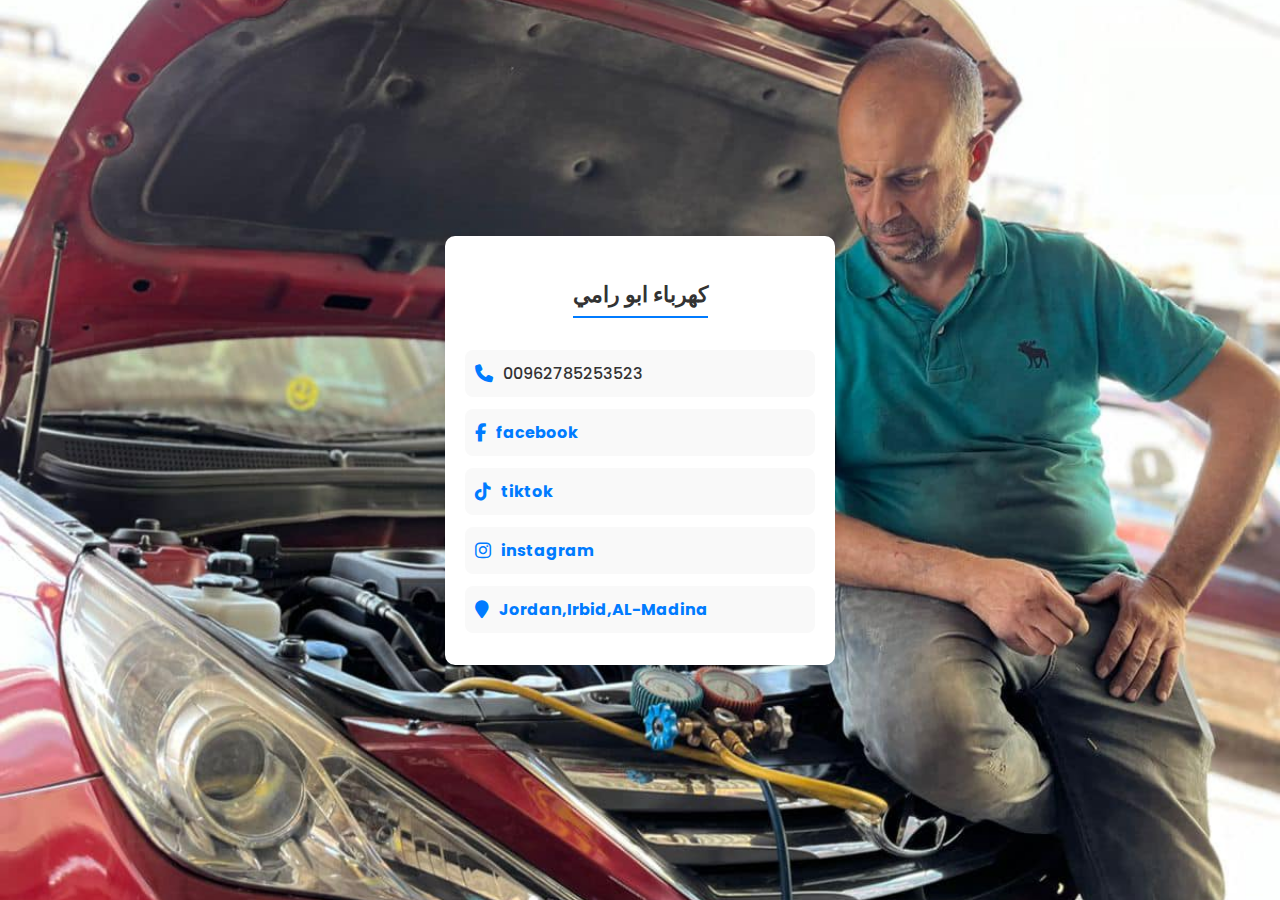
<file: index.html>
<!DOCTYPE html>
<html lang="en">
<head>
    <meta charset="UTF-8">
    <meta name="viewport" content="width=device-width, initial-scale=1.0">
    <title>Document</title>
    <link rel="stylesheet" href="https://cdnjs.cloudflare.com/ajax/libs/font-awesome/4.7.0/css/font-awesome.css" integrity="sha512-5A8nwdMOWrSz20fDsjczgUidUBR8liPYU+WymTZP1lmY9G6Oc7HlZv156XqnsgNUzTyMefFTcsFH/tnJE/+xBg==" crossorigin="anonymous" referrerpolicy="no-referrer" />
    <link rel="stylesheet" href="styles.css">

</head>
<body>
    <div class="contactInfo">
        <h3 class="title">كهرباء ابو رامي</h3>
        <ul>
           <li>
             <span class="icon"><i class="fa fa-phone" aria-hidden="true"></i>
             </span>
             <span class="text">00962785253523</span>
           </li>
        </ul>
       
            <li>
                <span class="icon"><i class="fa-brands fa-facebook-f"></i></span>
                <span class="text"><a href="https://www.facebook.com/share/1ABYyK76h2/?mibextid=wwXIfr" target="_blank">facebook</a></span>
            </li>
        </ul>
        <ul>
            <li>
                <span class="icon"><i class="fa-brands fa-tiktok"></i></span>
                <span class="text"><a href="https://www.tiktok.com/@abu_rami?_t=ZS-8ugGi9LvhWp&_r=1" target="_blank">tiktok</a></span>
            </li>
        </ul>
           
        <ul>
            <li>
                <span class="icon"><i class="fa-brands fa-instagram"></i></span>
                <span class="text"><a href="https://www.instagram.com/hitham_selawi?igsh=cW42Nzgyc2EzNHZq&utm_source=qr" target="_blank">instagram</a></span>
            </li>
        </ul>
        
        <ul>
            <li>
              <span class="icon"><i class="fa fa-map-marker" aria-hidden="true"></i></span>
              <span class="text"><a href="https://maps.app.goo.gl/hoACtzeaSR4zHExP8" target="_blank">Jordan,Irbid,AL-Madina</a></span>
            </li>
        </ul>
    </div>

</body>
</html>
</file>
<file: styles.css>
/* General Styles */
@import url('https://fonts.googleapis.com/css?family=Poppins: 200, 300, 400, 500, 600,700,800,900&display=swap');
@import url('https://cdnjs.cloudflare.com/ajax/libs/font-awesome/6.7.2/css/all.min.css');
body {
    font-family: 'Poppins', sans-serif;
    margin: 0;
    padding: 0;
    display: flex;
    justify-content: center;
    align-items: center;
    height: 100vh;
    background: url('aaa.jpg') no-repeat center center/cover;
}


.contactInfo {
    background: #ffffff;
    padding: 20px;
    border-radius: 10px;
    box-shadow: 0 4px 10px rgba(0, 0, 0, 0.1);
    width: 350px;
    text-align: center;
}

.title {
    font-size: 22px;
    color: #333;
    margin-bottom: 20px;
    font-weight: bold;
    border-bottom: 2px solid #007bff;
    display: inline-block;
    padding-bottom: 5px;
}

ul {
    list-style: none;
    padding: 0;
    margin: 10px 0;
}

li {
    display: flex;
    align-items: center;
    margin: 12px 0;
    background: #f9f9f9;
    padding: 10px;
    border-radius: 8px;
    transition: transform 0.3s ease-in-out;
}

li:hover {
    transform: scale(1.05);
    background: #eef5ff;
}

.icon {
    color: #007bff;
    font-size: 18px;
    margin-right: 10px;
}

.text {
    font-size: 16px;
    color: #333;
    font-weight: 500;
}

.text a {
    text-decoration: none;
    color: #007bff;
    font-weight: bold;
}

.text a:hover {
    text-decoration: underline;
    color: #0056b3;
}
</file>
